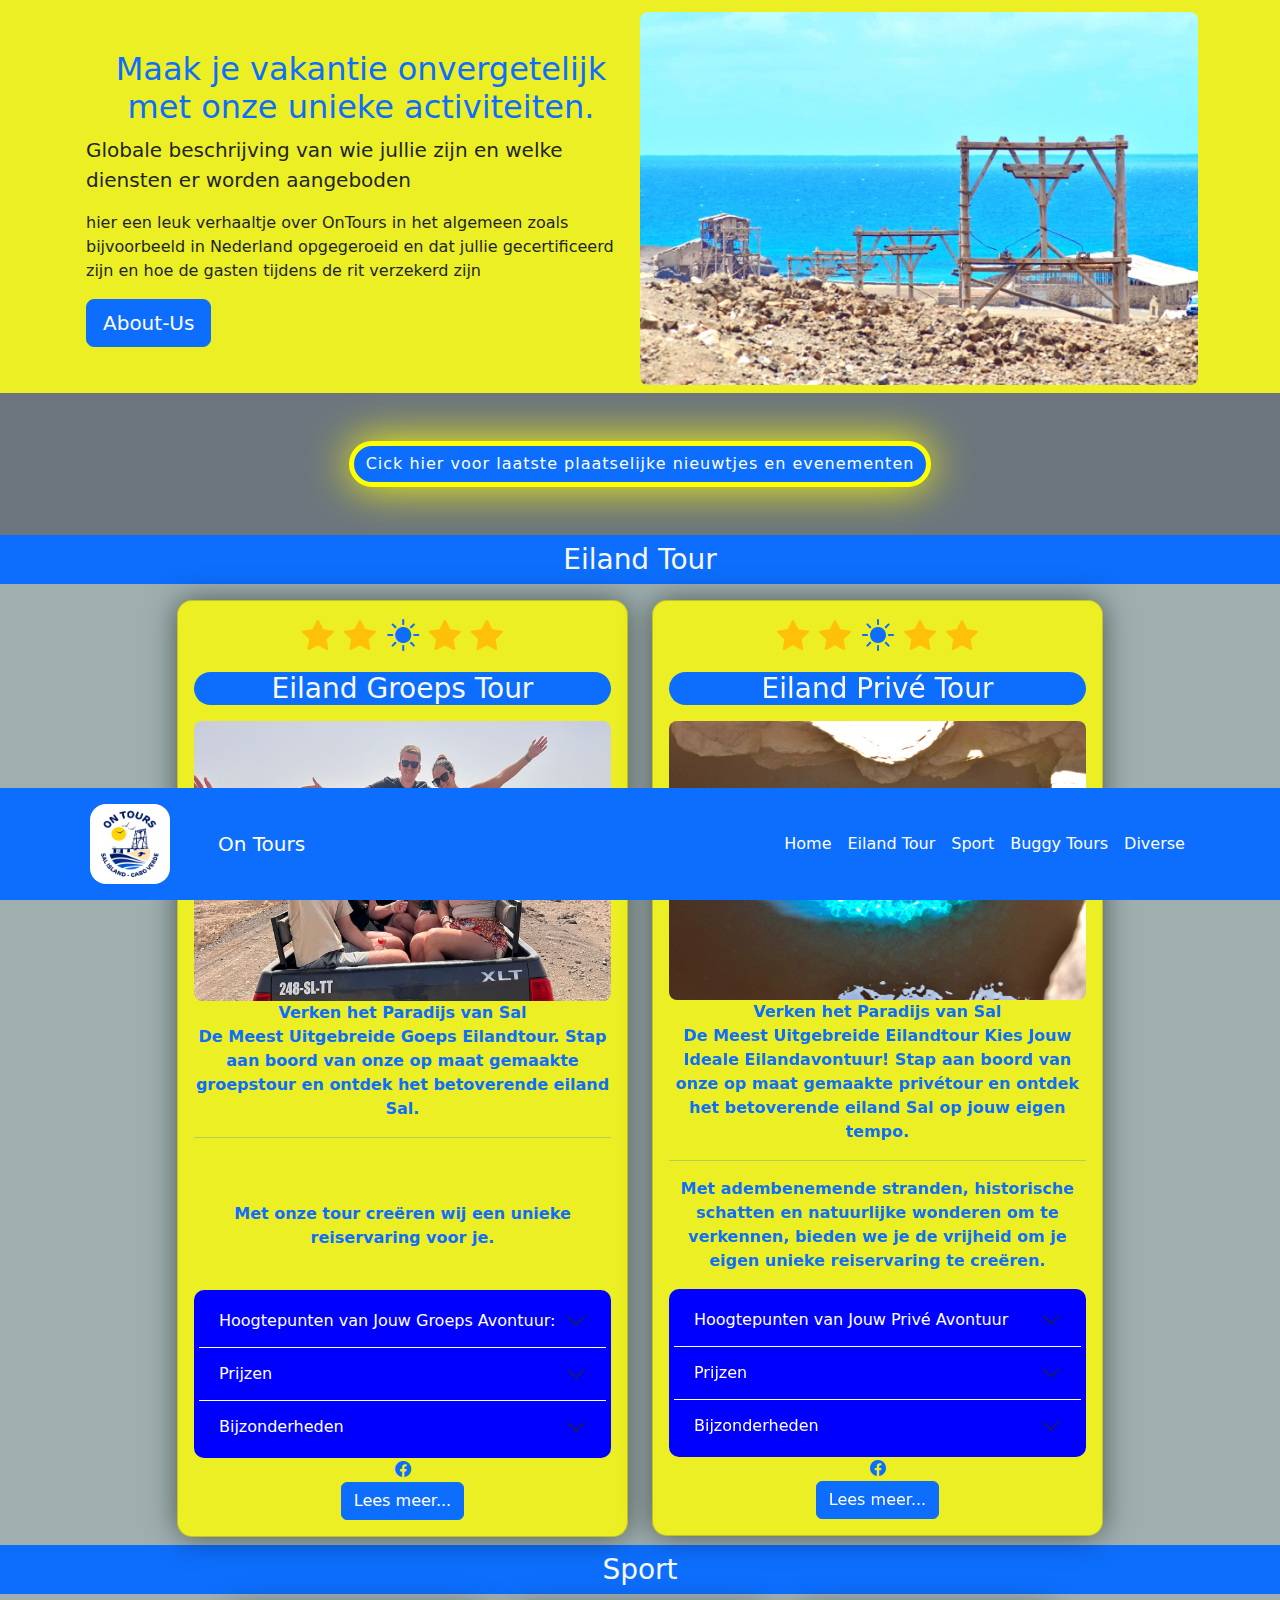
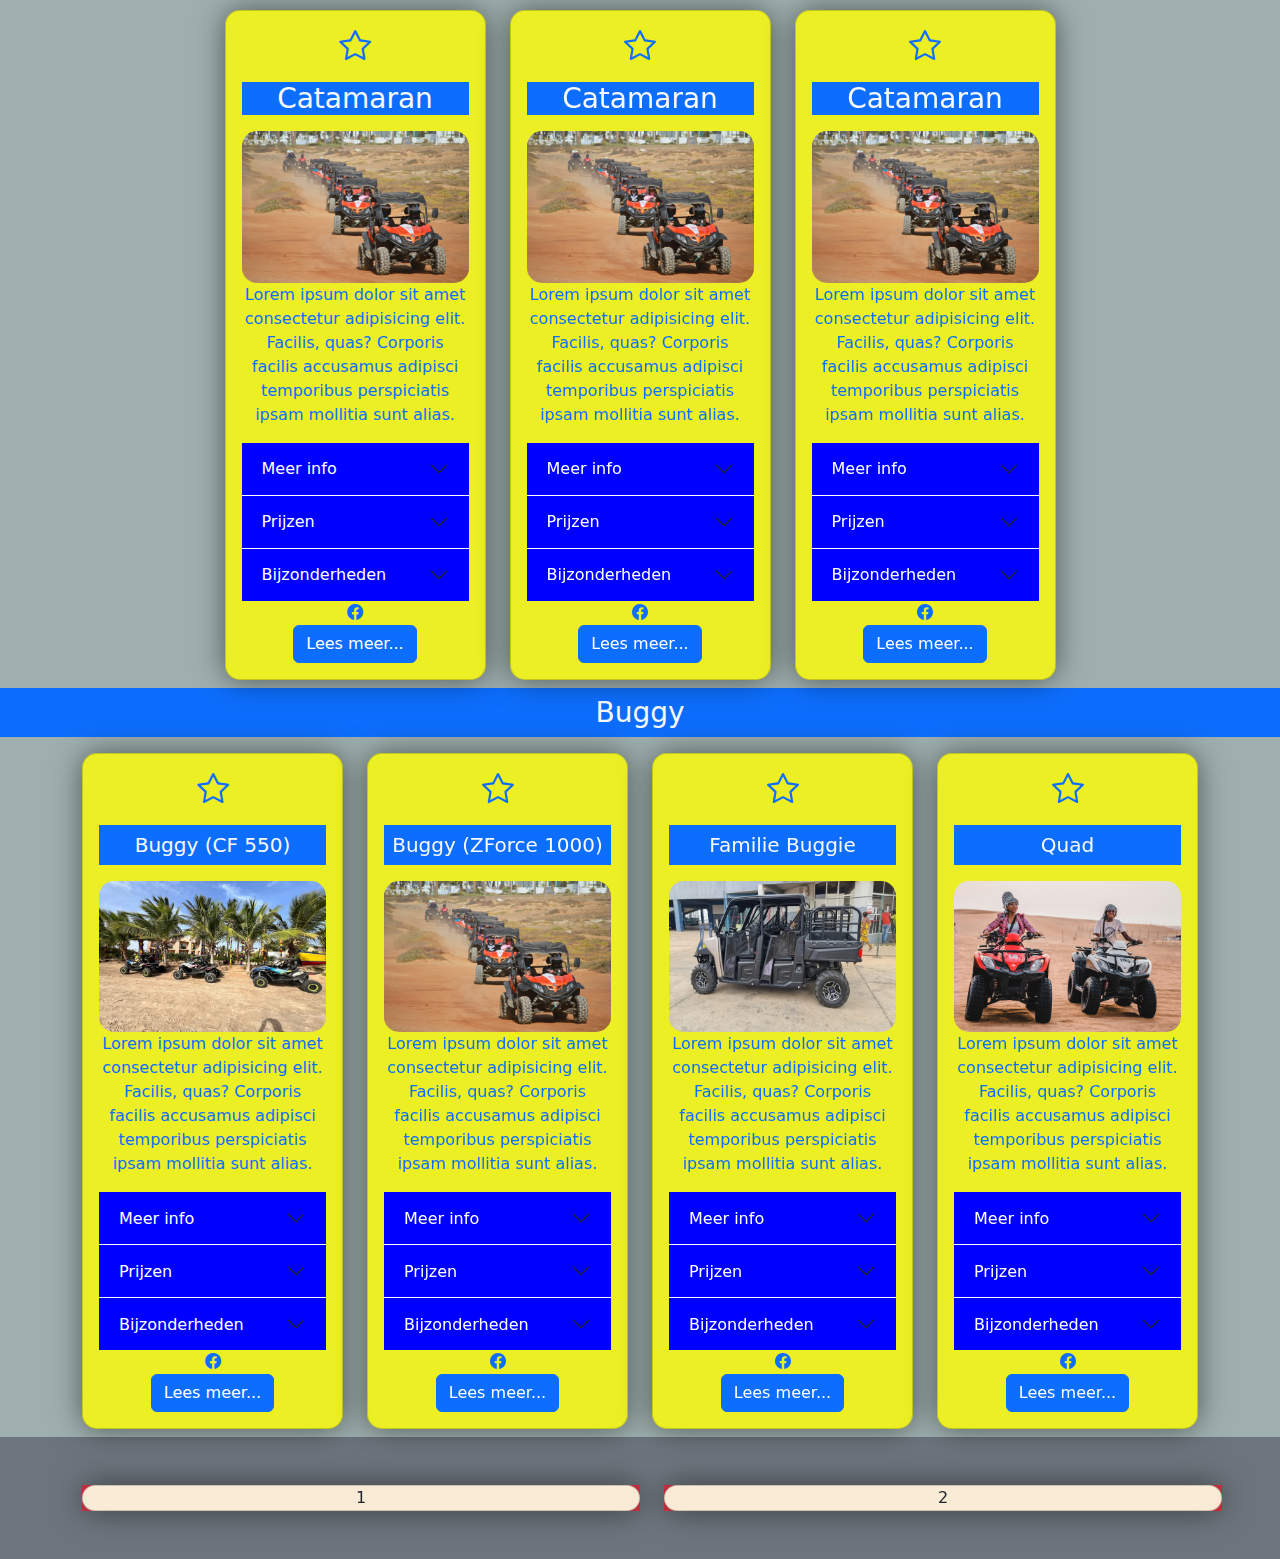
<file: index.html>
<!DOCTYPE html>
<html lang="en">
  <head>
    <meta charset="UTF-8" />
    <meta name="viewport" content="width=device-width, initial-scale=1.0" />
    <link
      href="https://cdn.jsdelivr.net/npm/bootstrap@5.3.3/dist/css/bootstrap.min.css"
      rel="stylesheet"
      integrity="sha384-QWTKZyjpPEjISv5WaRU9OFeRpok6YctnYmDr5pNlyT2bRjXh0JMhjY6hW+ALEwIH"
      crossorigin="anonymous"
    />
    <link
      rel="stylesheet"
      href="https://cdn.jsdelivr.net/npm/bootstrap-icons@1.11.3/font/bootstrap-icons.min.css"
    />
    <link rel="preconnect" href="https://fonts.googleapis.com">
<link rel="preconnect" href="https://fonts.gstatic.com" crossorigin>
<link href="https://fonts.googleapis.com/css2?family=Roboto+Mono:ital,wght@0,100..700;1,100..700&display=swap" rel="stylesheet">
    <script src="https://code.jquery.com/jquery-3.6.0.min.js"></script>
    <link rel="stylesheet" href="style.css" />
    <title>On Tours</title>
  </head>
  <body>
    <!-- <video
      id="background-video"
      autoplay
      loop
      muted
      poster="https://assets.codepen.io/6093409/river.jpg"
    >
      <source
        src="https://assets.codepen.io/6093409/river.mp4"
        type="video/mp4"
      /> -->
    </video>
    <nav
      class="navbar fixed-bottom navbar-expand-lg bg-primary navbar-dark py-3"
    >
      <div class="container">
        <img class="logo" src="images/logo1.jpg" alt="" />
        <a href="#" class="navbar-brand px-5">
          On Tours</a
        >
        <button
          class="navbar-toggler"
          type="button"
          data-bs-toggle="collapse"
          data-bs-target="#navmenu"
        >
          <span class="navbar-toggler-icon"></span>
        </button>
        <div class="collapse navbar-collapse" id="navmenu">
          <ul class="navbar-nav ms-auto">
            <li class="nav-item">
              <a href="#" class="nav-link">Home</a>
            </li>
            <li class="nav-item">
              <a href="#eilandtour" class="nav-link">Eiland Tour</a>
            </li>
            <li class="nav-item">
              <a href="#sport" class="nav-link">Sport</a>
            </li>
            <li class="nav-item">
              <a href="#buggy" class="nav-link">Buggy Tours</a>
            </li>
            <li class="nav-item">
              <a href="#diverse" class="nav-link">Diverse</a>
            </li>
             
          </ul>
        </div>
      </div>
    </nav>
    <!-- Show-Case -->
    <section
      class="showCase text-dark p-1 p-lg-0 pt-lg-1 text-center text-sm-start"
    >
      <div class="container">
        <div class="d-sm-flex align-items-center justify-content-between">
          <div class="px-1 my-1">
            <h2 class="text-primary text-center">
              Maak je vakantie <span id="red">onvergetelijk</span> met onze
              unieke activiteiten.
            </h2>
            <p class="lead">
              Globale beschrijving van wie jullie zijn en welke diensten er
              worden aangeboden
            </p>

            <p>
              hier een leuk verhaaltje over OnTours in het algemeen zoals
              bijvoorbeeld in Nederland opgegeroeid en dat jullie gecertificeerd
              zijn en hoe de gasten tijdens de rit verzekerd zijn
            </p>

            <button class="btn btn-primary btn-lg">About-Us</button>
          </div>
          <img
            class="img-fluid w-50 w-m-100 rounded-3 my-2"
            src="images/img3.jpg"
            alt=""
          />
        </div>
      </div>
    </section>
    <!-- News-letter -->
    <section class="bg-secondary  text-center p-5">
      <div class="container">
       
        <a href="nieuws.html" class="btn btn-primary  rounded-pill nieuws">Cick hier voor laatste plaatselijke nieuwtjes en evenementen</a>
      
    </section>

    <!-- Boxes Row 1 -->
    <section id="eilandtour" class="">
      <div class="h3 bg-primary text-light text-center py-2">Eiland Tour</div>
      <div class="container-lg">
        <div class="row justify-content-center">
          <!-- *********************************************************** -->
          <div class="col-sm-5 my-2">
            <div class="card text-primary">
              <div class="card-body text-center">
                <div class="h2 mb-3">
                  <i class="bi bi-star-fill text-warning"></i>
                  <i class="bi bi-star-fill text-warning"></i>
                  <i class="bi bi-sun-fill"></i>
                  <i class="bi bi-star-fill text-warning"></i>
                  <i class="bi bi-star-fill text-warning"></i>
                </div>
                <h3 class="card-title mb-3 text-light bg-primary rounded-pill">Eiland Groeps Tour</h3>
                <div id="carouselExampleSlidesOnly" class="carousel slide" data-bs-ride="carousel">
                  <div class="carousel-inner">
                    <div class="carousel-item active">
                      <img src="images/tour/groep1.jpg" class="d-block w-100 rounded-3" alt="...">
                    </div>
                    <div class="carousel-item">
                      <img src="images/tour/pier.jpg" class="d-block w-100 rounded-3" alt="...">
                    </div>
                    <div class="carousel-item">
                      <img src="images/salt/salt_lake_1.jpg" class="d-block w-100 rounded-3" alt="...">
                    </div>
                  </div>
                </div>
                <div class="main-text">
                  <p class="fw-bold">
                    Verken het Paradijs van Sal<br> De Meest Uitgebreide  Goeps Eilandtour.
Stap aan boord van onze op maat gemaakte groepstour en ontdek het betoverende eiland Sal.<br><hr> <br> <span class="fw-bolder"><br>
  Met onze tour  creëren wij een unieke reiservaring voor je.<br><br>
</span>
                  </p>
                </div>
                <div 
                  class="accordion accordion-flush acc"
                  id="accordionFlushExampleGT"
                >
                  <div class="accordion-item">
                    <h2 class="accordion-header">
                      <button
                        class="accordion-button collapsed"
                        type="button"
                        data-bs-toggle="collapse"
                        data-bs-target="#flush-collapseOneGT1"
                        aria-expanded="false"
                        aria-controls="flush-collapseOneGT1"
                      >
                      Hoogtepunten van Jouw Groeps Avontuur:
                      </button>
                    </h2>
                    <div
                      id="flush-collapseOneGT1"
                      class="accordion-collapse collapse"
                      data-bs-parent="#accordionFlushExampleGT"
                    >
                      <div class="accordion-body">
                        Lorem ipsum dolor sit amet consectetur adipisicing elit.
                        Nostrum quidem aliquam tenetur, sapiente soluta,
                        cupiditate repellendus minus magni enim consequuntur
                        quam neque blanditiis tempora officiis facilis accusamus
                        atque. Consequatur, veniam.
                      </div>
                    </div>
                  </div>
                  <div class="accordion-item">
                    <h2 class="accordion-header">
                      <button
                        class="accordion-button collapsed"
                        type="button"
                        data-bs-toggle="collapse"
                        data-bs-target="#flush-collapseTwoGT2"
                        aria-expanded="false"
                        aria-controls="flush-collapseTwoGT2"
                      >
                        Prijzen
                      </button>
                    </h2>
                    <div
                      id="flush-collapseTwoGT2"
                      class="accordion-collapse collapse"
                      data-bs-parent="#accordionFlushExampleGT"
                    >
                      <div class="accordion-body">
                        <table class="table ">
                          <div class="h6 bg-secondary text-light py-1 rounded-3">
                            Eiland Groeps Tour
                          </div>
                           <tr>
                            <td>per persoon</td>
                            <td>€ 40,=</td> 
                          </tr>
                          <tr>
                            <td>kinderen tot 12 jaar</td>
                            <td>€ 30,=</td> 
                          </tr>

                          <tr class="">
                            <td class="px-2 bg-primary text-light rounded">exclusief</td>
                          </tr>
                          <tr>
                            <td>lunch</td>
                            <td>€ 15,=</td> 
                          </tr>
                          <tr>
                            <td>Entree Blauwe Oog</td>
                            <td>€ 3,=</td> 
                          </tr>
                          <tr>
                            <td>Entree Zwemmen<br> Vulkaan Salinas</td>
                            <td>€ 6,=</td> 
                          </tr>
                        </table>
                      </div>
                    </div>
                  </div>
                  <div class="accordion-item">
                    <h2 class="accordion-header">
                      <button
                        class="accordion-button collapsed"
                        type="button"
                        data-bs-toggle="collapse"
                        data-bs-target="#flush-collapseThreeGT3"
                        aria-expanded="false"
                        aria-controls="flush-collapseThreeGT3"
                      >
                        Bijzonderheden
                      </button>
                    </h2>
                    <div
                      id="flush-collapseThreeGT3"
                      class="accordion-collapse collapse"
                      data-bs-parent="#accordionFlushExampleGT"
                    >
                      <div class="accordion-body">
                        Wij bevelen je aan waterschoenen mee te  nemen.<br>
                        Heb je deze, niet dan kan je ze, indien nodig, ter plekke huren.
                      </div>
                    </div>
                  </div>
                </div>
                <div class="socials">
                  <i class="bi bi-facebook"></i>
                </div>
                <a href="groeps-tour.html" class="btn btn-primary">Lees meer...</a>
              </div>
            </div>
          </div>
          <!-- *********************************************************** -->
          <div class="col-sm-5 my-2">
            <div class="card text-primary">
              <div class="card-body text-center">
                <div class="h2 mb-3">
                  <i class="bi bi-star-fill text-warning"></i>
                  <i class="bi bi-star-fill text-warning"></i>
                  <i class="bi bi-sun-fill"></i>
                  <i class="bi bi-star-fill text-warning"></i>
                  <i class="bi bi-star-fill text-warning"></i>
                </div>
                <h3 class="card-title mb-3 text-light bg-primary rounded-pill">Eiland Privé Tour</h3>
                <div id="carouselExampleSlidesOnly" class="carousel slide" data-bs-ride="carousel">
                  <div class="carousel-inner">
                    <div class="carousel-item">
                      <img src="images/tour/eiland_tour.jpg" class="d-block w-100 rounded-3" alt="...">
                    </div>
                    <div class="carousel-item active">
                      <img src="images/eye/eye.jpeg" class="d-block w-100 rounded-3" alt="...">
                    </div>
                    <div class="carousel-item">
                      <img src="images/salt/salt_1.jpg" class="d-block w-100 rounded-3" alt="...">
                    </div>
                  </div>
                </div>
                <div class="main-text">
                  <p class="fw-bold">
                    Verken het Paradijs van Sal<br> De Meest Uitgebreide Eilandtour Kies Jouw Ideale Eilandavontuur!
Stap aan boord van onze op maat gemaakte privétour en ontdek het betoverende eiland Sal op jouw
eigen tempo. <hr>
<span class="fw-bold">
  Met adembenemende stranden, historische schatten en natuurlijke wonderen om te
  verkennen, bieden we je de vrijheid om je eigen unieke reiservaring te creëren.
</span>
                  </p>
                </div>
                <div 
                  class="accordion accordion-flush acc"
                  id="accordionFlushExamplePT"
                >
                  <div class="accordion-item">
                    <h2 class="accordion-header">
                      <button
                        class="accordion-button collapsed"
                        type="button"
                        data-bs-toggle="collapse"
                        data-bs-target="#flush-collapseOnePT1"
                        aria-expanded="false"
                        aria-controls="flush-collapseOnePT1"
                      >
                        Hoogtepunten van Jouw Privé Avontuur
                      </button>
                    </h2>
                    <div
                      id="flush-collapseOnePT1"
                      class="accordion-collapse collapse"
                      data-bs-parent="#accordionFlushExamplePT"
                    >
                      <div class="accordion-body">
                        Lorem ipsum dolor sit amet consectetur adipisicing elit.
                        Nostrum quidem aliquam tenetur, sapiente soluta,
                        cupiditate repellendus minus magni enim consequuntur
                        quam neque blanditiis tempora officiis facilis accusamus
                        atque. Consequatur, veniam.
                      </div>
                    </div>
                  </div>
                  <div class="accordion-item">
                    <h2 class="accordion-header">
                      <button
                        class="accordion-button collapsed"
                        type="button"
                        data-bs-toggle="collapse"
                        data-bs-target="#flush-collapseTwoPT2"
                        aria-expanded="false"
                        aria-controls="flush-collapseTwoPT2"
                      >
                        Prijzen
                      </button>
                    </h2>
                    <div
                      id="flush-collapseTwoPT2"
                      class="accordion-collapse collapse"
                      data-bs-parent="#accordionFlushExamplePT"
                    >
                      <div class="accordion-body">
                        <table class="table ">
                          <div class="h6 bg-secondary text-light py-1 rounded-3">
                            Eiland Privé Tour
                          </div>
                          <h6 class="bg-light py-2">vanaf slechts € 150,=</h6>
                          <br>
                          <tr>
                            <td>2 personen</td>
                            <td>€ 150,=</td> 
                          </tr>
                          <tr>
                            <td>3 personen</td>
                            <td>€ 175,=</td> 
                          </tr>
                          <tr>
                            <td>4 personen</td>
                            <td>€ 200,=</td> 
                          </tr>
                          <tr>
                            <td>5 personen</td>
                            <td>€ 225,=</td> 
                          </tr>
                          <tr>
                            <td>6 personen</td>
                            <td>€ 250,=</td> 
                          </tr>
                          <tr class="">
                            <td class="px-2 bg-primary text-light rounded">exclusief</td>
                          </tr>
                          <tr>
                            <td>lunch</td>
                            <td>€ 15,= p.p.</td> 
                          </tr>
                          <tr>
                            <td>Entree Blauwe Oog</td>
                            <td>€ 3,= p.p.</td> 
                          </tr>
                          <tr>
                            <td>Entree Zwemmen <br>Vulkaan Salinas</td>
                            <td>€ 6,= p.p.</td> 
                          </tr>
                        </table>
                      </div>
                    </div>
                  </div>
                  <div class="accordion-item">
                    <h2 class="accordion-header">
                      <button
                        class="accordion-button collapsed"
                        type="button"
                        data-bs-toggle="collapse"
                        data-bs-target="#flush-collapseThreePT3"
                        aria-expanded="false"
                        aria-controls="flush-collapseThreePT3"
                      >
                        Bijzonderheden
                      </button>
                    </h2>
                    <div
                      id="flush-collapseThreePT3"
                      class="accordion-collapse collapse"
                      data-bs-parent="#accordionFlushExamplePT"
                    >
                      <div class="accordion-body">
                        Wij bevelen je aan waterschoenen mee te  nemen.<br>
                        Heb je deze niet dan kan je ze, indien nodig, ter plekke huren.
                      </div>
                    </div>
                  </div>
                </div>
                <div class="socials">
                  <i class="bi bi-facebook"></i>
                </div>
                <a href="groeps-tour.html" class="btn btn-primary">Lees meer...</a>
              </div>
            </div>
          </div>
          <!-- *********************************************************** -->
         
          <!-- *********************************************************** -->
        </div>
      </div>
    </section>
    <!-- Boxes Row 2 -->
    <section id="sport" class="">
      <div class="h3 bg-primary text-light text-center py-2">Sport</div>
      <div class="container-lg">
        <div class="row justify-content-center">
          <!-- *********************************************************** -->
          <div class="col-sm-3 my-2">
            <div class="card text-primary">
              <div class="card-body text-center">
                <div class="h2 mb-3">
                  <i class="bi bi-star"></i>
                </div>
                <h3 class="card-title mb-3 text-light bg-primary">Catamaran</h3>
                <div class="img1">
                  <img src="images/img4.jpg" class="img-fluid" alt="" />
                </div>
                <div class="main-text">
                  <p>
                    Lorem ipsum dolor sit amet consectetur adipisicing elit.
                    Facilis, quas? Corporis facilis accusamus adipisci
                    temporibus perspiciatis ipsam mollitia sunt alias.
                  </p>
                </div>
                <div
                  class="accordion accordion-flush"
                  id="accordionFlushExample"
                >
                  <div class="accordion-item">
                    <h2 class="accordion-header">
                      <button
                        class="accordion-button collapsed"
                        type="button"
                        data-bs-toggle="collapse"
                        data-bs-target="#flush-collapseOne"
                        aria-expanded="false"
                        aria-controls="flush-collapseOne"
                      >
                        Meer info
                      </button>
                    </h2>
                    <div
                      id="flush-collapseOne"
                      class="accordion-collapse collapse"
                      data-bs-parent="#accordionFlushExample"
                    >
                      <div class="accordion-body">
                        Lorem ipsum dolor sit amet consectetur adipisicing elit.
                        Nostrum quidem aliquam tenetur, sapiente soluta,
                        cupiditate repellendus minus magni enim consequuntur
                        quam neque blanditiis tempora officiis facilis accusamus
                        atque. Consequatur, veniam.
                      </div>
                    </div>
                  </div>
                  <div class="accordion-item">
                    <h2 class="accordion-header">
                      <button
                        class="accordion-button collapsed"
                        type="button"
                        data-bs-toggle="collapse"
                        data-bs-target="#flush-collapseTwo"
                        aria-expanded="false"
                        aria-controls="flush-collapseTwo"
                      >
                        Prijzen
                      </button>
                    </h2>
                    <div
                      id="flush-collapseTwo"
                      class="accordion-collapse collapse"
                      data-bs-parent="#accordionFlushExample"
                    >
                      <div class="accordion-body">
                        Lorem ipsum, dolor sit amet consectetur adipisicing
                        elit. Id accusantium commodi odit accusamus asperiores
                        illo aperiam consequatur numquam repudiandae unde?
                      </div>
                    </div>
                  </div>
                  <div class="accordion-item">
                    <h2 class="accordion-header">
                      <button
                        class="accordion-button collapsed"
                        type="button"
                        data-bs-toggle="collapse"
                        data-bs-target="#flush-collapseThree"
                        aria-expanded="false"
                        aria-controls="flush-collapseThree"
                      >
                        Bijzonderheden
                      </button>
                    </h2>
                    <div
                      id="flush-collapseThree"
                      class="accordion-collapse collapse"
                      data-bs-parent="#accordionFlushExample"
                    >
                      <div class="accordion-body">
                        De bestuurder moet beschikken over een geldig rijbewijs
                        B.
                      </div>
                    </div>
                  </div>
                </div>
                <div class="socials">
                  <i class="bi bi-facebook"></i>
                </div>
                <a href="#" class="btn btn-primary">Lees meer...</a>
              </div>
            </div>
          </div>
          <!-- *********************************************************** -->
          <div class="col-sm-3 my-2">
            <div class="card text-primary">
              <div class="card-body text-center">
                <div class="h2 mb-3">
                  <i class="bi bi-star"></i>
                </div>
                <h3 class="card-title mb-3 text-light bg-primary">Catamaran</h3>
                <div class="img1">
                  <img src="images/img4.jpg" class="img-fluid" alt="" />
                </div>
                <div class="main-text">
                  <p>
                    Lorem ipsum dolor sit amet consectetur adipisicing elit.
                    Facilis, quas? Corporis facilis accusamus adipisci
                    temporibus perspiciatis ipsam mollitia sunt alias.
                  </p>
                </div>
                <div
                  class="accordion accordion-flush"
                  id="accordionFlushExample"
                >
                  <div class="accordion-item">
                    <h2 class="accordion-header">
                      <button
                        class="accordion-button collapsed"
                        type="button"
                        data-bs-toggle="collapse"
                        data-bs-target="#flush-collapseOne"
                        aria-expanded="false"
                        aria-controls="flush-collapseOne"
                      >
                        Meer info
                      </button>
                    </h2>
                    <div
                      id="flush-collapseOne"
                      class="accordion-collapse collapse"
                      data-bs-parent="#accordionFlushExample"
                    >
                      <div class="accordion-body">
                        Lorem ipsum dolor sit amet consectetur adipisicing elit.
                        Nostrum quidem aliquam tenetur, sapiente soluta,
                        cupiditate repellendus minus magni enim consequuntur
                        quam neque blanditiis tempora officiis facilis accusamus
                        atque. Consequatur, veniam.
                      </div>
                    </div>
                  </div>
                  <div class="accordion-item">
                    <h2 class="accordion-header">
                      <button
                        class="accordion-button collapsed"
                        type="button"
                        data-bs-toggle="collapse"
                        data-bs-target="#flush-collapseTwo"
                        aria-expanded="false"
                        aria-controls="flush-collapseTwo"
                      >
                        Prijzen
                      </button>
                    </h2>
                    <div
                      id="flush-collapseTwo"
                      class="accordion-collapse collapse"
                      data-bs-parent="#accordionFlushExample"
                    >
                      <div class="accordion-body">
                        Lorem ipsum, dolor sit amet consectetur adipisicing
                        elit. Id accusantium commodi odit accusamus asperiores
                        illo aperiam consequatur numquam repudiandae unde?
                      </div>
                    </div>
                  </div>
                  <div class="accordion-item">
                    <h2 class="accordion-header">
                      <button
                        class="accordion-button collapsed"
                        type="button"
                        data-bs-toggle="collapse"
                        data-bs-target="#flush-collapseThree"
                        aria-expanded="false"
                        aria-controls="flush-collapseThree"
                      >
                        Bijzonderheden
                      </button>
                    </h2>
                    <div
                      id="flush-collapseThree"
                      class="accordion-collapse collapse"
                      data-bs-parent="#accordionFlushExample"
                    >
                      <div class="accordion-body">
                        De bestuurder moet beschikken over een geldig rijbewijs
                        B.
                      </div>
                    </div>
                  </div>
                </div>
                <div class="socials">
                  <i class="bi bi-facebook"></i>
                </div>
                <a href="#" class="btn btn-primary">Lees meer...</a>
              </div>
            </div>
          </div>
          <!-- *********************************************************** -->
          <div class="col-sm-3 my-2">
            <div class="card text-primary">
              <div class="card-body text-center">
                <div class="h2 mb-3">
                  <i class="bi bi-star"></i>
                </div>
                <h3 class="card-title mb-3 text-light bg-primary">Catamaran</h3>
                <div class="img1">
                  <img src="images/img4.jpg" class="img-fluid" alt="" />
                </div>
                <div class="main-text">
                  <p>
                    Lorem ipsum dolor sit amet consectetur adipisicing elit.
                    Facilis, quas? Corporis facilis accusamus adipisci
                    temporibus perspiciatis ipsam mollitia sunt alias.
                  </p>
                </div>
                <div
                  class="accordion accordion-flush"
                  id="accordionFlushExample"
                >
                  <div class="accordion-item">
                    <h2 class="accordion-header">
                      <button
                        class="accordion-button collapsed"
                        type="button"
                        data-bs-toggle="collapse"
                        data-bs-target="#flush-collapseOne"
                        aria-expanded="false"
                        aria-controls="flush-collapseOne"
                      >
                        Meer info
                      </button>
                    </h2>
                    <div
                      id="flush-collapseOne"
                      class="accordion-collapse collapse"
                      data-bs-parent="#accordionFlushExample"
                    >
                      <div class="accordion-body">
                        Lorem ipsum dolor sit amet consectetur adipisicing elit.
                        Nostrum quidem aliquam tenetur, sapiente soluta,
                        cupiditate repellendus minus magni enim consequuntur
                        quam neque blanditiis tempora officiis facilis accusamus
                        atque. Consequatur, veniam.
                      </div>
                    </div>
                  </div>
                  <div class="accordion-item">
                    <h2 class="accordion-header">
                      <button
                        class="accordion-button collapsed"
                        type="button"
                        data-bs-toggle="collapse"
                        data-bs-target="#flush-collapseTwo"
                        aria-expanded="false"
                        aria-controls="flush-collapseTwo"
                      >
                        Prijzen
                      </button>
                    </h2>
                    <div
                      id="flush-collapseTwo"
                      class="accordion-collapse collapse"
                      data-bs-parent="#accordionFlushExample"
                    >
                      <div class="accordion-body">
                        Lorem ipsum, dolor sit amet consectetur adipisicing
                        elit. Id accusantium commodi odit accusamus asperiores
                        illo aperiam consequatur numquam repudiandae unde?
                      </div>
                    </div>
                  </div>
                  <div class="accordion-item">
                    <h2 class="accordion-header">
                      <button
                        class="accordion-button collapsed"
                        type="button"
                        data-bs-toggle="collapse"
                        data-bs-target="#flush-collapseThree"
                        aria-expanded="false"
                        aria-controls="flush-collapseThree"
                      >
                        Bijzonderheden
                      </button>
                    </h2>
                    <div
                      id="flush-collapseThree"
                      class="accordion-collapse collapse"
                      data-bs-parent="#accordionFlushExample"
                    >
                      <div class="accordion-body">
                        De bestuurder moet beschikken over een geldig rijbewijs
                        B.
                      </div>
                    </div>
                  </div>
                </div>
                <div class="socials">
                  <i class="bi bi-facebook"></i>
                </div>
                <a href="#" class="btn btn-primary">Lees meer...</a>
              </div>
            </div>
          </div>
          <!-- *********************************************************** -->
        </div>
      </div>
    </section>
    <!-- Boxes Row 3 -->
    <section id="buggy" class="">
      <div class="h3 bg-primary text-light text-center py-2">Buggy</div>
      <div class="container-lg">
        <div class="row justify-content-center">
          <!-- *********************************************************** -->
          <div class="col-md my-2">
            <div class="card text-primary">
              <div class="card-body text-center">
                <div class="h2 mb-3">
                  <i class="bi bi-star"></i>
                </div>
                <h5 class="card-title mb-3 text-light bg-primary p-2">Buggy (CF 550)</h5>
                <div class="img1">
                  <img src="images/buggie/buggys.jpeg" class="img-fluid" alt="" />
                </div>
                <div class="main-text">
                  <p>
                    Lorem ipsum dolor sit amet consectetur adipisicing elit.
                    Facilis, quas? Corporis facilis accusamus adipisci
                    temporibus perspiciatis ipsam mollitia sunt alias.
                  </p>
                </div>
                <div
                  class="accordion accordion-flush"
                  id="accordionFlushExample"
                >
                  <div class="accordion-item">
                    <h2 class="accordion-header">
                      <button
                        class="accordion-button collapsed"
                        type="button"
                        data-bs-toggle="collapse"
                        data-bs-target="#flush-collapseOne"
                        aria-expanded="false"
                        aria-controls="flush-collapseOne"
                      >
                        Meer info
                      </button>
                    </h2>
                    <div
                      id="flush-collapseOne"
                      class="accordion-collapse collapse"
                      data-bs-parent="#accordionFlushExample"
                    >
                      <div class="accordion-body">
                        Lorem ipsum dolor sit amet consectetur adipisicing elit.
                        Nostrum quidem aliquam tenetur, sapiente soluta,
                        cupiditate repellendus minus magni enim consequuntur
                        quam neque blanditiis tempora officiis facilis accusamus
                        atque. Consequatur, veniam.
                      </div>
                    </div>
                  </div>
                  <div class="accordion-item">
                    <h2 class="accordion-header">
                      <button
                        class="accordion-button collapsed"
                        type="button"
                        data-bs-toggle="collapse"
                        data-bs-target="#flush-collapseTwo"
                        aria-expanded="false"
                        aria-controls="flush-collapseTwo"
                      >
                        Prijzen
                      </button>
                    </h2>
                    <div
                      id="flush-collapseTwo"
                      class="accordion-collapse collapse"
                      data-bs-parent="#accordionFlushExample"
                    >
                      <div class="accordion-body">
                     
                        <table class="table ">
                            <div class="h6 bg-secondary text-light py-1 rounded-3">
                              Buggy (CF 550)
                            </div>
                            <tr>
                              <td class="px-2">2 uur</td>
                              <td class="px-2">€ 100,=</td> 
                            </tr>
                            <tr>
                              <td>3 uur</td>
                              <td>€ 150,=</td> 
                            </tr>
                            <tr>
                              <td>4 uur</td>
                              <td>€ 180,=</td> 
                            </tr>
                          </table>
                      </div>
                    </div>
                  </div>
                  <div class="accordion-item">
                    <h2 class="accordion-header">
                      <button
                        class="accordion-button collapsed"
                        type="button"
                        data-bs-toggle="collapse"
                        data-bs-target="#flush-collapseThree"
                        aria-expanded="false"
                        aria-controls="flush-collapseThree"
                      >
                        Bijzonderheden
                      </button>
                    </h2>
                    <div
                      id="flush-collapseThree"
                      class="accordion-collapse collapse"
                      data-bs-parent="#accordionFlushExample"
                    >
                      <div class="accordion-body">
                        De bestuurder moet beschikken over een geldig rijbewijs
                        B.
                      </div>
                    </div>
                  </div>
                </div>
                <div class="socials">
                  <i class="bi bi-facebook"></i>
                </div>
                <a href="#" class="btn btn-primary">Lees meer...</a>
              </div>
            </div>
          </div>
          <!-- *********************************************************** -->
          <div class="col-md my-2">
            <div class="card text-primary">
              <div class="card-body text-center">
                <div class="h2 mb-3">
                  <i class="bi bi-star"></i>
                </div>
                <h5 class="card-title mb-3 text-light bg-primary p-2">Buggy (ZForce 1000)</h5>
                <div class="img1">
                  <img src="images/img4.jpg" class="img-fluid" alt="" />
                </div>
                <div class="main-text">
                  <p>
                    Lorem ipsum dolor sit amet consectetur adipisicing elit.
                    Facilis, quas? Corporis facilis accusamus adipisci
                    temporibus perspiciatis ipsam mollitia sunt alias.
                  </p>
                </div>
                <div
                  class="accordion accordion-flush"
                  id="accordionFlushExample"
                >
                  <div class="accordion-item">
                    <h2 class="accordion-header">
                      <button
                        class="accordion-button collapsed"
                        type="button"
                        data-bs-toggle="collapse"
                        data-bs-target="#flush-collapseOne"
                        aria-expanded="false"
                        aria-controls="flush-collapseOne"
                      >
                        Meer info
                      </button>
                    </h2>
                    <div
                      id="flush-collapseOne"
                      class="accordion-collapse collapse"
                      data-bs-parent="#accordionFlushExample"
                    >
                      <div class="accordion-body">
                        Lorem ipsum dolor sit amet consectetur adipisicing elit.
                        Nostrum quidem aliquam tenetur, sapiente soluta,
                        cupiditate repellendus minus magni enim consequuntur
                        quam neque blanditiis tempora officiis facilis accusamus
                        atque. Consequatur, veniam.
                      </div>
                    </div>
                  </div>
                  <div class="accordion-item">
                    <h2 class="accordion-header">
                      <button
                        class="accordion-button collapsed"
                        type="button"
                        data-bs-toggle="collapse"
                        data-bs-target="#flush-collapseTwo"
                        aria-expanded="false"
                        aria-controls="flush-collapseTwo"
                      >
                        Prijzen
                      </button>
                    </h2>
                    <div
                      id="flush-collapseTwo"
                      class="accordion-collapse collapse"
                      data-bs-parent="#accordionFlushExample"
                    >
                      <div class="accordion-body">
                        Lorem ipsum, dolor sit amet consectetur adipisicing
                        elit. Id accusantium commodi odit accusamus asperiores
                        illo aperiam consequatur numquam repudiandae unde?
                      </div>
                    </div>
                  </div>
                  <div class="accordion-item">
                    <h2 class="accordion-header">
                      <button
                        class="accordion-button collapsed"
                        type="button"
                        data-bs-toggle="collapse"
                        data-bs-target="#flush-collapseThree"
                        aria-expanded="false"
                        aria-controls="flush-collapseThree"
                      >
                        Bijzonderheden
                      </button>
                    </h2>
                    <div
                      id="flush-collapseThree"
                      class="accordion-collapse collapse"
                      data-bs-parent="#accordionFlushExample"
                    >
                      <div class="accordion-body">
                        De bestuurder moet beschikken over een geldig rijbewijs
                        B.
                      </div>
                    </div>
                  </div>
                </div>
                <div class="socials">
                  <i class="bi bi-facebook"></i>
                </div>
                <a href="#" class="btn btn-primary">Lees meer...</a>
              </div>
            </div>
          </div>
          <!-- *********************************************************** -->
          <div class="col-md my-2">
            <div class="card text-primary">
              <div class="card-body text-center">
                <div class="h2 mb-3">
                  <i class="bi bi-star"></i>
                </div>
                <h5 class="card-title mb-3 text-light bg-primary p-2">Familie Buggie</h5>
                <div class="img1">
                  <img src="images/buggie/familie_buggy.jpeg" class="img-fluid" alt="" />
                </div>
                <div class="main-text">
                  <p>
                    Lorem ipsum dolor sit amet consectetur adipisicing elit.
                    Facilis, quas? Corporis facilis accusamus adipisci
                    temporibus perspiciatis ipsam mollitia sunt alias.
                  </p>
                </div>
                <div
                  class="accordion accordion-flush"
                  id="accordionFlushExample"
                >
                  <div class="accordion-item">
                    <h2 class="accordion-header">
                      <button
                        class="accordion-button collapsed"
                        type="button"
                        data-bs-toggle="collapse"
                        data-bs-target="#flush-collapseOne"
                        aria-expanded="false"
                        aria-controls="flush-collapseOne"
                      >
                        Meer info
                      </button>
                    </h2>
                    <div
                      id="flush-collapseOne"
                      class="accordion-collapse collapse"
                      data-bs-parent="#accordionFlushExample"
                    >
                      <div class="accordion-body">
                        Lorem ipsum dolor sit amet consectetur adipisicing elit.
                        Nostrum quidem aliquam tenetur, sapiente soluta,
                        cupiditate repellendus minus magni enim consequuntur
                        quam neque blanditiis tempora officiis facilis accusamus
                        atque. Consequatur, veniam.
                      </div>
                    </div>
                  </div>
                  <div class="accordion-item">
                    <h2 class="accordion-header">
                      <button
                        class="accordion-button collapsed"
                        type="button"
                        data-bs-toggle="collapse"
                        data-bs-target="#flush-collapseTwo"
                        aria-expanded="false"
                        aria-controls="flush-collapseTwo"
                      >
                        Prijzen
                      </button>
                    </h2>
                    <div
                      id="flush-collapseTwo"
                      class="accordion-collapse collapse"
                      data-bs-parent="#accordionFlushExample"
                    >
                      <div class="accordion-body">
                        Lorem ipsum, dolor sit amet consectetur adipisicing
                        elit. Id accusantium commodi odit accusamus asperiores
                        illo aperiam consequatur numquam repudiandae unde?
                      </div>
                    </div>
                  </div>
                  <div class="accordion-item">
                    <h2 class="accordion-header">
                      <button
                        class="accordion-button collapsed"
                        type="button"
                        data-bs-toggle="collapse"
                        data-bs-target="#flush-collapseThree"
                        aria-expanded="false"
                        aria-controls="flush-collapseThree"
                      >
                        Bijzonderheden
                      </button>
                    </h2>
                    <div
                      id="flush-collapseThree"
                      class="accordion-collapse collapse"
                      data-bs-parent="#accordionFlushExample"
                    >
                      <div class="accordion-body">
                        De bestuurder moet beschikken over een geldig rijbewijs
                        B.
                      </div>
                    </div>
                  </div>
                </div>
                <div class="socials">
                  <i class="bi bi-facebook"></i>
                </div>
                <a href="#" class="btn btn-primary">Lees meer...</a>
              </div>
            </div>
          </div>
          <!-- *********************************************************** -->
          <div class="col-md my-2">
            <div class="card text-primary">
              <div class="card-body text-center">
                <div class="h2 mb-3">
                  <i class="bi bi-star"></i>
                </div>
                <h5 class="card-title mb-3 text-light bg-primary p-2">Quad</h5>
                <div class="img1">
                  <img src="images/buggie/quad.jpg" class="img-fluid" alt="" />
                </div>
                <div class="main-text">
                  <p>
                    Lorem ipsum dolor sit amet consectetur adipisicing elit.
                    Facilis, quas? Corporis facilis accusamus adipisci
                    temporibus perspiciatis ipsam mollitia sunt alias.
                  </p>
                </div>
                <div
                  class="accordion accordion-flush"
                  id="accordionFlushExample11"
                >
                  <div class="accordion-item">
                    <h2 class="accordion-header">
                      <button
                        class="accordion-button collapsed"
                        type="button"
                        data-bs-toggle="collapse"
                        data-bs-target="#flush-collapse11"
                        aria-expanded="false"
                        aria-controls="flush-collapse11"
                      >
                        Meer info
                      </button>
                    </h2>
                    <div
                      id="flush-collapse11"
                      class="accordion-collapse collapse"
                      data-bs-parent="#accordionFlushExample11"
                    >
                      <div class="accordion-body">
                        Lorem ipsum dolor sit amet consectetur adipisicing elit.
                        Nostrum quidem aliquam tenetur, sapiente soluta,
                        cupiditate repellendus minus magni enim consequuntur
                        quam neque blanditiis tempora officiis facilis accusamus
                        atque. Consequatur, veniam.
                      </div>
                    </div>
                  </div>
                  <div class="accordion-item">
                    <h2 class="accordion-header">
                      <button
                        class="accordion-button collapsed"
                        type="button"
                        data-bs-toggle="collapse"
                        data-bs-target="#flush-collapse12"
                        aria-expanded="false"
                        aria-controls="flush-collapse12"
                      >
                        Prijzen
                      </button>
                    </h2>
                    <div
                      id="flush-collapse12"
                      class="accordion-collapse collapse"
                      data-bs-parent="#accordionFlushExample11"
                    >
                      <div class="accordion-body">
                        Lorem ipsum, dolor sit amet consectetur adipisicing
                        elit. Id accusantium commodi odit accusamus asperiores
                        illo aperiam consequatur numquam repudiandae unde?
                      </div>
                    </div>
                  </div>
                  <div class="accordion-item">
                    <h2 class="accordion-header">
                      <button
                        class="accordion-button collapsed"
                        type="button"
                        data-bs-toggle="collapse"
                        data-bs-target="#flush-collapse13"
                        aria-expanded="false"
                        aria-controls="flush-collapse13"
                      >
                        Bijzonderheden
                      </button>
                    </h2>
                    <div
                      id="flush-collapse13"
                      class="accordion-collapse collapse"
                      data-bs-parent="#accordionFlushExample11"
                    >
                      <div class="accordion-body">
                        De bestuurder moet beschikken over een geldig rijbewijs
                        B.
                      </div>
                    </div>
                  </div>
                </div>
                <div class="socials">
                  <i class="bi bi-facebook"></i>
                </div>
                <a href="#" class="btn btn-primary">Lees meer...</a>
              </div>
            </div>
          </div>
          <!-- *********************************************************** -->
        </div>
      </div>
    </section>
    <section class="bg-secondary text-light p-5">
      <div class="container">
        <div class="row text-center">
          <div
            class="d-md-flex align-items-center justify-content-between column-gap-4"
          >
            <div class="col-lg-6 bg-danger">
              <div class="card" id="card-row">1</div>
            </div>
            <div class="col-lg-6 bg-danger">
              <div class="card" id="card-row">2</div>
            </div>
          </div>
        </div>
      </div>
    </section>

    <script
      src="https://cdn.jsdelivr.net/npm/bootstrap@5.3.3/dist/js/bootstrap.bundle.min.js"
      integrity="sha384-YvpcrYf0tY3lHB60NNkmXc5s9fDVZLESaAA55NDzOxhy9GkcIdslK1eN7N6jIeHz"
      crossorigin="anonymous"
    ></script>
    <script src="main.js"></script>
  </body>
</html>
</file>
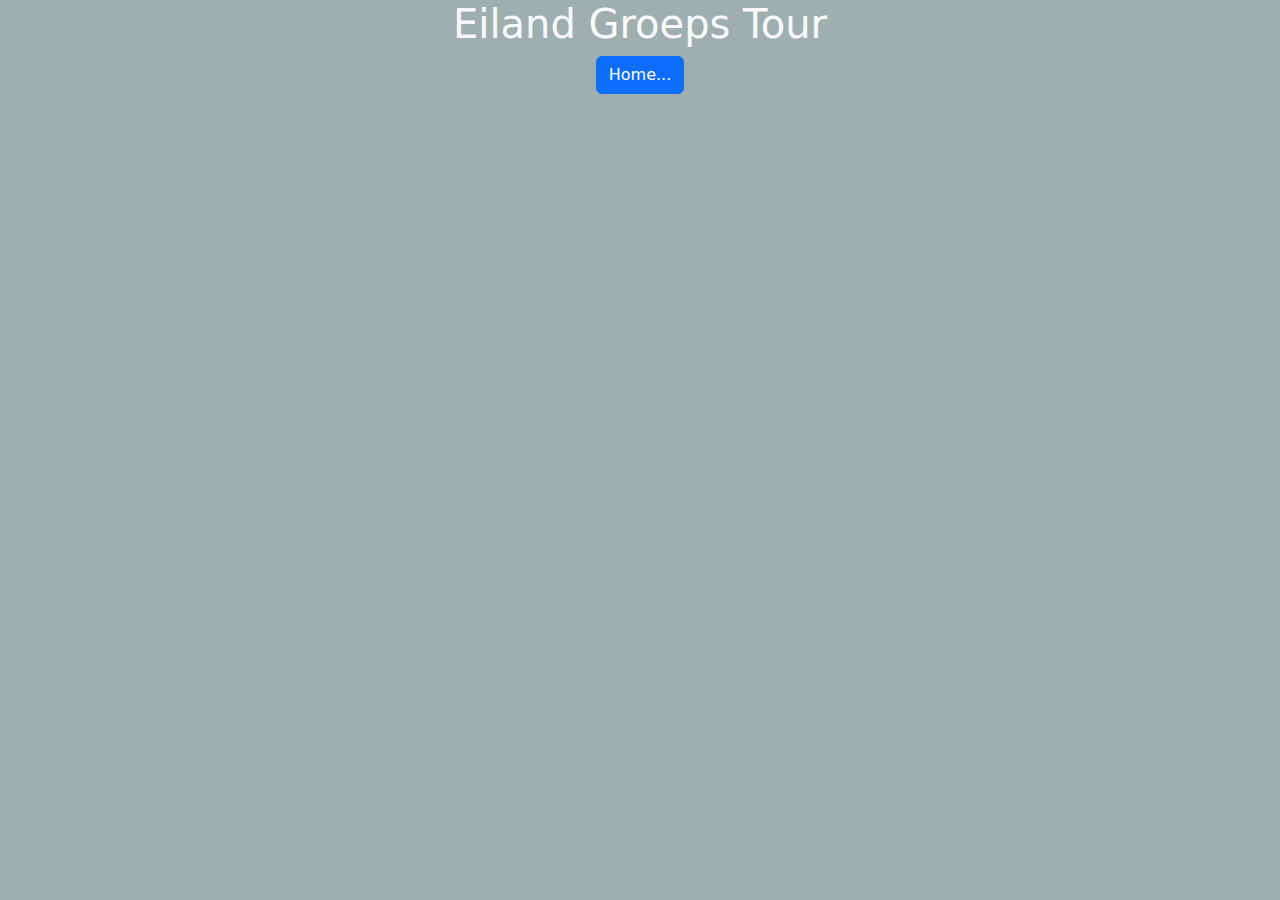
<file: groeps-tour.html>
<!DOCTYPE html>
<html lang="en">
  <head>
    <meta charset="UTF-8" />
    <meta name="viewport" content="width=device-width, initial-scale=1.0" />
    <link
      href="https://cdn.jsdelivr.net/npm/bootstrap@5.3.3/dist/css/bootstrap.min.css"
      rel="stylesheet"
      integrity="sha384-QWTKZyjpPEjISv5WaRU9OFeRpok6YctnYmDr5pNlyT2bRjXh0JMhjY6hW+ALEwIH"
      crossorigin="anonymous"
    />
    <link
      rel="stylesheet"
      href="https://cdn.jsdelivr.net/npm/bootstrap-icons@1.11.3/font/bootstrap-icons.min.css"
    />
    <link rel="preconnect" href="https://fonts.googleapis.com" />
    <link rel="preconnect" href="https://fonts.gstatic.com" crossorigin />
    <link
      href="https://fonts.googleapis.com/css2?family=Roboto+Mono:ital,wght@0,100..700;1,100..700&display=swap"
      rel="stylesheet"
    />
    <script src="https://code.jquery.com/jquery-3.6.0.min.js"></script>
    <link rel="stylesheet" href="style.css" />
    <title>Groeps Tour</title>
  </head>
</html>
<body>
  <div class="container text-center text-light">
    <h1>Eiland Groeps Tour</h1>
 
  <a href="index.html" class="btn btn-primary">Home...</a>

  </div>
  

<script
src="https://cdn.jsdelivr.net/npm/bootstrap@5.3.3/dist/js/bootstrap.bundle.min.js"
integrity="sha384-YvpcrYf0tY3lHB60NNkmXc5s9fDVZLESaAA55NDzOxhy9GkcIdslK1eN7N6jIeHz"
crossorigin="anonymous"
></script>
<script src="main.js"></script>
</body>
</html>
</file>
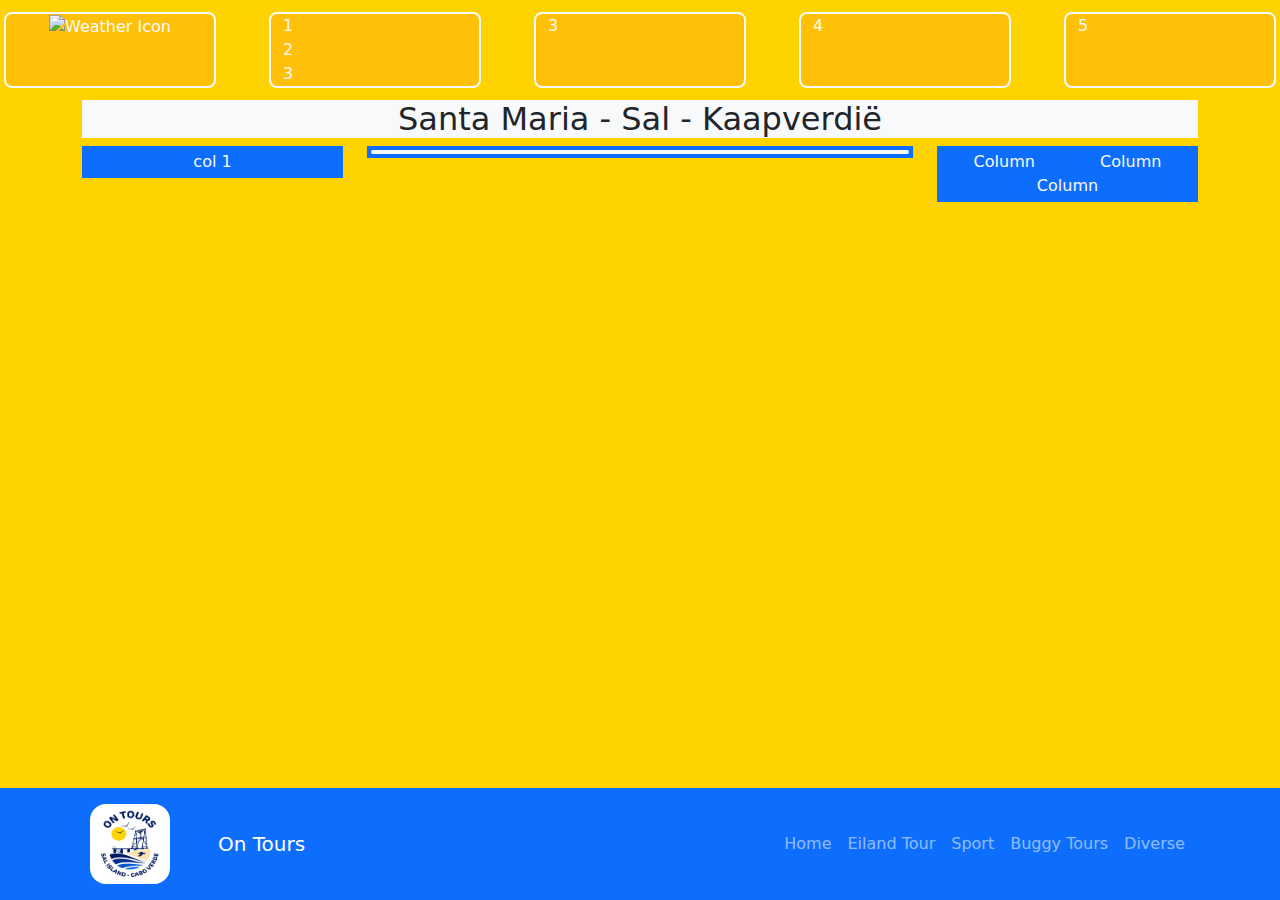
<file: nieuws.html>
<!DOCTYPE html>
<html lang="en">
  <head>
    <meta charset="UTF-8" />
    <meta name="viewport" content="width=device-width, initial-scale=1.0" />
    <link
      href="https://cdn.jsdelivr.net/npm/bootstrap@5.3.3/dist/css/bootstrap.min.css"
      rel="stylesheet"
      integrity="sha384-QWTKZyjpPEjISv5WaRU9OFeRpok6YctnYmDr5pNlyT2bRjXh0JMhjY6hW+ALEwIH"
      crossorigin="anonymous"
    />
    <link
      rel="stylesheet"
      href="https://cdn.jsdelivr.net/npm/bootstrap-icons@1.11.3/font/bootstrap-icons.min.css"
    />
    <link rel="preconnect" href="https://fonts.googleapis.com" />
    <link rel="preconnect" href="https://fonts.gstatic.com" crossorigin />
    <link
      href="https://fonts.googleapis.com/css2?family=Roboto+Mono:ital,wght@0,100..700;1,100..700&display=swap"
      rel="stylesheet"
    />
    <script src="https://code.jquery.com/jquery-3.6.0.min.js"></script>
    <link rel="stylesheet" href="nieuws.css" />
    <title>OnTours Nieuws</title>
  </head>
</html>
<body>
  <nav
  class="navbar fixed-bottom navbar-expand-lg bg-primary navbar-dark py-3"
>
  <div class="container">
    <img class="logo" src="images/logo1.jpg" alt="" />
    <a href="index.html" class="navbar-brand px-5">
      On Tours</a
    >
    <button
      class="navbar-toggler"
      type="button"
      data-bs-toggle="collapse"
      data-bs-target="#navmenu"
    >
      <span class="navbar-toggler-icon"></span>
    </button>
    <div class="collapse navbar-collapse" id="navmenu">
      <ul class="navbar-nav ms-auto">
        <li class="nav-item">
          <a href="/index.html" class="nav-link">Home</a>
        </li>
        <li class="nav-item">
          <a href="/index.html#eilandtour" class="nav-link">Eiland Tour</a>
        </li>
        <li class="nav-item">
          <a href="/index.html#sport" class="nav-link">Sport</a>
        </li>
        <li class="nav-item">
          <a href=/index.hml#buggy" class="nav-link">Buggy Tours</a>
        </li>
        <li class="nav-item">
          <a href="/index.hml#diverse" class="nav-link">Diverse</a>
        </li>
         
      </ul>
    </div>
  </div>
</nav>




<div class="row d-flex justify-content-between m-1">
  <div class="col-2 my-2 bg-warning rounded-3 border border-2 border-light text-center text-light">      
    <div class="pt-0 text-center text-dark" id="city-div"></div>   
    <img  class="text-center" id="weather-icon" alt="Weather Icon">
    <div  class="pt-0 text-center text-dark" id="temp-div"></div>
    <div  class="pt-0 text-center text-dark" id="hum-div"></div>
    <div  class="pt-0 text-center text-dark" id="description-div"></div>
  </div>
 
  <div class="col-2 my-2 bg-warning rounded-3 border border-2 border-light text-light">
 
    <div  class="pt-0" id="temp-div1">1</div>
     
    <div  class="pt-0" id="hum-div1">2</div>
    <div  class="pt-0" id="description-div1">3</div>
  </div>
  <div class="col-2 my-2 bg-warning rounded-3 border border-2 border-light text-light">3</div>
  <div class="col-2 my-2 bg-warning rounded-3 border border-2 border-light text-light">4</div>
  <div class="col-2 my-2 bg-warning rounded-3 border border-2 border-light text-light">5</div>
  <!-- <div class="col-2 my-2 bg-warning rounded-3 border border-2 border-light">2</div> -->

</div>




<section text-center bg-warning>
  <div class="container-lg">
    <h2 class="bg-light text-center">Santa Maria - Sal - Kaapverdië</h2>
  
    <div class="row">
      <div class="col-sm-4 col-lg-3 text-center mb-2">
        <div class="p-1 bg-primary text-light">col 1</div>
      </div>
      <div class="col-sm-4 col-lg-6 text-center mb-2">


        <div class="p-1 bg-primary text-light"> 
          <div class="container bg-warning rounded-3 border border-2 border-light" id="weatherContainer">
       
       
       
      
        </div></div>



      </div>
      <div class="col-sm-4 col-lg-3  text-center mb-2">
        <div class="p-1 bg-primary text-light">

          <div class="container">
            <div class="row">
              <div class="col">
                Column
              </div>
              <div class="col">
                Column
              </div>
              <div class="col">
                Column
              </div>
            </div>
          </div>






   
  </div>
  </div>
</div>
  </div>
</section>




  

<script
src="https://cdn.jsdelivr.net/npm/bootstrap@5.3.3/dist/js/bootstrap.bundle.min.js"
integrity="sha384-YvpcrYf0tY3lHB60NNkmXc5s9fDVZLESaAA55NDzOxhy9GkcIdslK1eN7N6jIeHz"
crossorigin="anonymous"
></script>
<script src="nieuws.js"></script>
</body>
</html>
</file>
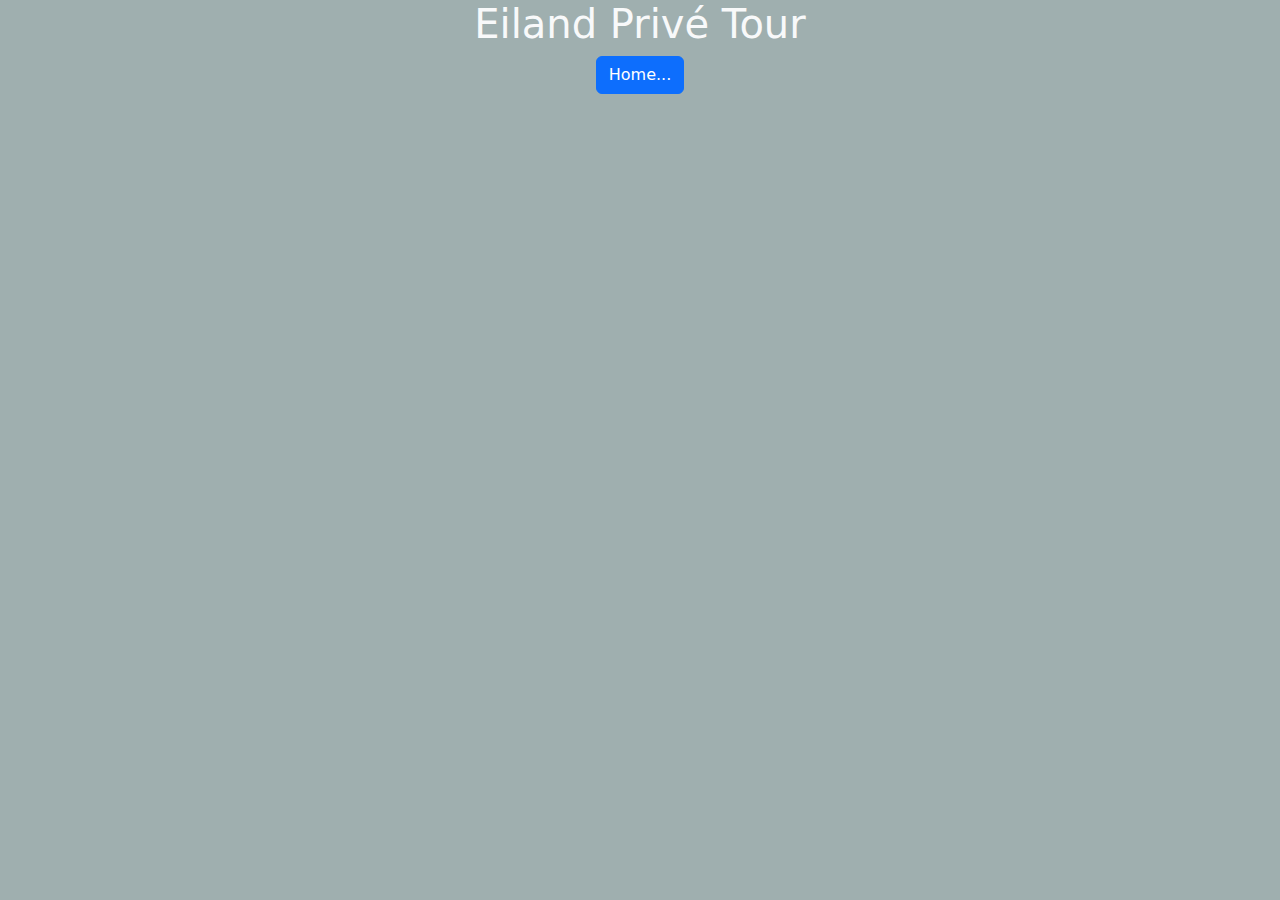
<file: prive-tour.html>
<!DOCTYPE html>
<html lang="en">
  <head>
    <meta charset="UTF-8" />
    <meta name="viewport" content="width=device-width, initial-scale=1.0" />
    <link
      href="https://cdn.jsdelivr.net/npm/bootstrap@5.3.3/dist/css/bootstrap.min.css"
      rel="stylesheet"
      integrity="sha384-QWTKZyjpPEjISv5WaRU9OFeRpok6YctnYmDr5pNlyT2bRjXh0JMhjY6hW+ALEwIH"
      crossorigin="anonymous"
    />
    <link
      rel="stylesheet"
      href="https://cdn.jsdelivr.net/npm/bootstrap-icons@1.11.3/font/bootstrap-icons.min.css"
    />
    <link rel="preconnect" href="https://fonts.googleapis.com" />
    <link rel="preconnect" href="https://fonts.gstatic.com" crossorigin />
    <link
      href="https://fonts.googleapis.com/css2?family=Roboto+Mono:ital,wght@0,100..700;1,100..700&display=swap"
      rel="stylesheet"
    />
    <script src="https://code.jquery.com/jquery-3.6.0.min.js"></script>
    <link rel="stylesheet" href="style.css" />
    <title>Privé Tour</title>
  </head>
</html>
<body>
  <div class="container text-center text-light">
    <h1>Eiland Privé Tour</h1>
 
  <a href="index.html" class="btn btn-primary">Home...</a>

  </div>
  

<script
src="https://cdn.jsdelivr.net/npm/bootstrap@5.3.3/dist/js/bootstrap.bundle.min.js"
integrity="sha384-YvpcrYf0tY3lHB60NNkmXc5s9fDVZLESaAA55NDzOxhy9GkcIdslK1eN7N6jIeHz"
crossorigin="anonymous"
></script>
<script src="main.js"></script>
</body>
</html>
</file>
<file: style.css>
body {
  background-color: rgba(152, 169, 169, 0.932);
  /* background: url("https://assets.codepen.io/6093409/river.jpg") no-repeat;
  background-size: cover; */
}
/* video background */
/* #background-video {
  height: 100vh;
  width: 100vw;
  object-fit: cover;
  position: fixed;
  left: 0;
  right: 0;
  top: 0;
  bottom: 0;
  z-index: -1;
} */
.logo {
  height: 5em;
  width: 5em;
  border-radius: 1em;
  margin-left: 0.5em;
}
.nav-link {
  color: white;
}
.nav-item :hover {
  color: yellow;
  background-color: blue;
}

.nieuws {
  border: 5px solid yellow;
  box-shadow: 0px 0px 45px yellow;

  letter-spacing: 1px;
}
.nieuws:hover {
  border: 5px solid red;
  box-shadow: 0px 0px 45px red;
}
.card {
  background-color: rgba(255, 255, 0, 0.8);
}
.showCase {
  background-color: rgba(255, 255, 0, 0.8);
}

.tours {
  padding: 80px 0;
}
.card {
  box-shadow: 0 0 30px rgba(0, 0, 0, 0.5);
  overflow: hidden;
  border-radius: 15px;
}
.img1 img {
  /* height: 300px; */
  border-radius: 15px;
  border-top-left-radius: 15px;
  width: 100%;
}
.accordion-item {
  background-color: rgb(255, 230, 0);
  border: 1px solid white;
}
.accordion-button {
  background-color: blue;
  color: white;
}
#card-row {
  background-color: antiquewhite;
  max-width: 40em;
}
#card-row img {
  max-width: 35%;
  margin: auto;
  padding: 0.5em;
  border-radius: 1em;
}

/* @media (min-width: 768px) {
  .news-input {
    width: 50%;
  }
} */
.acc {
  border: 5px solid blue;
  border-radius: 10px;
}
@media (max-width: 750px) {
  #background-video {
    display: none;
  }
}
</file>
<file: nieuws.css>
html {
  scroll-behavior: smooth;
}

body {
  background-color: #ffd300;
  /* font-family: "Segoe UI", Tahoma, Geneva, Verdana, sans-serif; */
  margin: 0;
}
.logo {
  height: 5em;
  width: 5em;
  border-radius: 1em;
  margin-left: 0.5em;
}
#temp-div p {
  font-size: 1em;
}
#weather-info {
  font-size: 0.5rem;
}
#city-div {
  font-size: 0.8rem;
  margin-left: -14px;
  margin-right: -14px;
}
#hum-div {
  font-size: 0.7rem;
  margin-bottom: 5px;
}
#description-div {
  font-size: 0.8rem;
  margin-top: -5px;
  margin-left: -10px;
  margin-right: -10px;
}
#weather-icon {
  width: 3em;
  height: 3em;
}
@media (min-width: 750px) {
  #temp-div {
    font-size: 1.5em;
  }
  #weather-info {
    font-size: 4.5em;
  }
  #city-div {
    font-size: 1.1em;
  }

  #description-div {
    font-size: 1.5em;
  }
}
@media (min-width: 1250px) {
  #temp-div {
    font-size: 1.5em;
  }
  #weather-info {
    font-size: 2em;
  }
  #city-div {
    font-size: 1.1em;
  }

  #description-div {
    font-size: 2em;
  }
}
</file>
